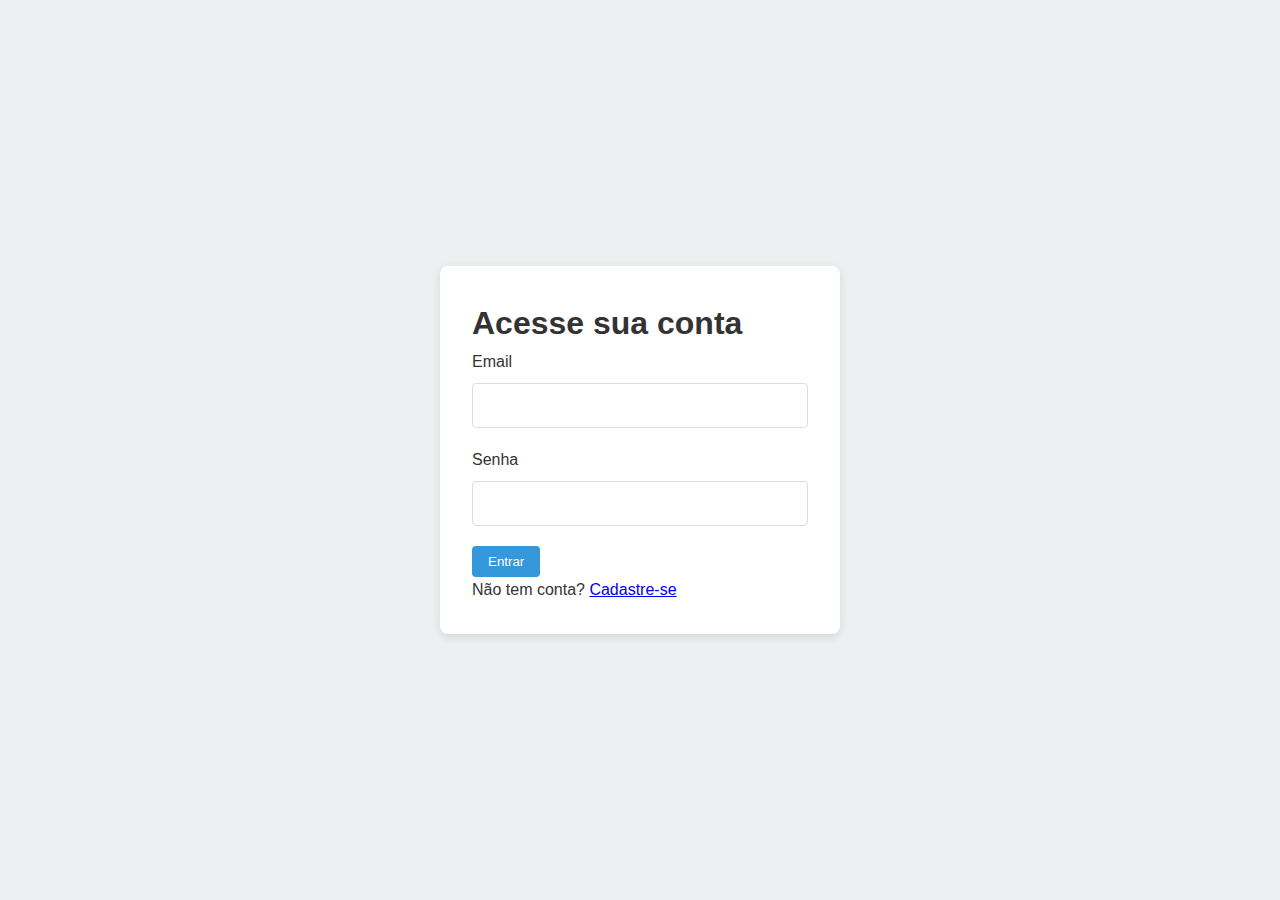
<file: admin.html>
<!DOCTYPE html>
<html lang="pt-BR">
<head>
    <meta charset="UTF-8">
    <meta name="viewport" content="width=device-width, initial-scale=1.0">
    <title>Painel Admin | Biblioteca</title>
    <link rel="stylesheet" href="https://cdnjs.cloudflare.com/ajax/libs/font-awesome/6.4.0/css/all.min.css">
    <link rel="stylesheet" href="css/styles.css">
    <link rel="stylesheet" href="css/admin.css">
</head>
<body class="admin-dashboard">
    <!-- Barra de navegação admin -->
    <nav class="admin-nav">
        <div class="admin-brand">
            <i class="fas fa-crown"></i>
            <span>Painel Admin</span>
        </div>
        <ul class="admin-menu">
            <li><a href="#" class="active" data-tab="dashboard"><i class="fas fa-tachometer-alt"></i> Dashboard</a></li>
            <li><a href="#" data-tab="livros"><i class="fas fa-book"></i> Livros</a></li>
            <li><a href="#" data-tab="usuarios"><i class="fas fa-users"></i> Usuários</a></li>
            <li><a href="#" data-tab="reservas"><i class="fas fa-calendar-check"></i> Reservas</a></li>
            <li><a href="index.html"><i class="fas fa-external-link-alt"></i> Ver Site</a></li>
        </ul>
        
        <!-- Área do usuário logado -->
        <div class="admin-user-actions">
            <span id="userGreeting"></span>
            <div id="authButtons">
                <button id="switchAccountBtn" class="btn btn-sm">
                    <i class="fas fa-sync-alt"></i> Trocar Conta
                </button>
                <button id="logoutBtn" class="btn btn-sm btn-danger">
                    <i class="fas fa-sign-out-alt"></i> Sair
                </button>
            </div>
        </div>
    </nav>

    <!-- Conteúdo principal -->
    <main class="admin-content">
        <!-- Dashboard -->
        <section id="dashboard" class="tab-content active">
            <h1><i class="fas fa-tachometer-alt"></i> Dashboard</h1>
            <div class="stats-grid">
                <!-- Estatísticas serão preenchidas via JS -->
            </div>
        </section>

        <!-- Gerenciamento de Livros -->
        <section id="livros" class="tab-content">
            <div class="section-header">
                <h1><i class="fas fa-book"></i> Gerenciar Livros</h1>
                <button id="addBookBtn" class="btn btn-primary">
                    <i class="fas fa-plus"></i> Novo Livro
                </button>
            </div>
            <div class="table-responsive">
                <table id="booksTable">
                    <!-- Tabela preenchida via JS -->
                </table>
            </div>
        </section>

        <!-- Gerenciamento de Usuários -->
        <section id="usuarios" class="tab-content">
            <div class="section-header">
                <h1><i class="fas fa-users"></i> Gerenciar Usuários</h1>
            </div>
            <div class="table-responsive">
                <table id="usersTable">
                    <!-- Tabela preenchida via JS -->
                </table>
            </div>
        </section>

        <!-- Gerenciamento de Reservas -->
        <section id="reservas" class="tab-content">
            <div class="section-header">
                <h1><i class="fas fa-calendar-check"></i> Gerenciar Reservas</h1>
            </div>
            <div class="table-responsive">
                <table id="reservationsTable">
                    <!-- Tabela preenchida via JS -->
                </table>
            </div>
        </section>
    </main>

    <!-- Modal para edição -->
    <div id="adminModal" class="modal">
        <!-- Conteúdo dinâmico será injetado via JS -->
    </div>

    <script src="js/auth.js"></script>
    <script src="js/admin.js"></script>
</body>
</html>
</file>
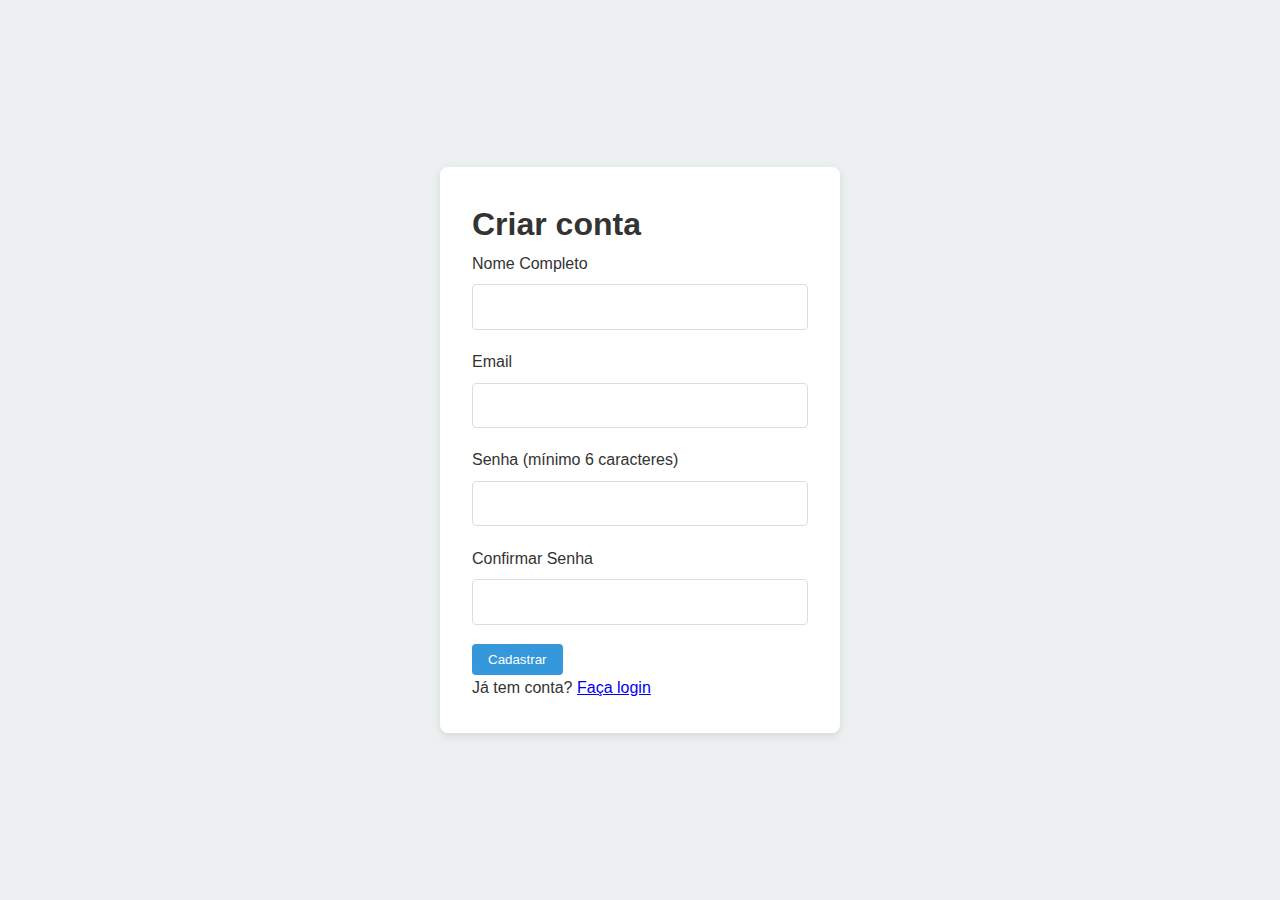
<file: cadastro.html>
<!DOCTYPE html>
<html lang="pt-BR">
<head>
    <meta charset="UTF-8">
    <meta name="viewport" content="width=device-width, initial-scale=1.0">
    <title>Cadastro - Biblioteca Online</title>
    <link rel="stylesheet" href="css/styles.css">
</head>
<body>
    <div class="auth-container">
        <div class="auth-card">
            <h1><i class="fas fa-user-plus"></i> Criar conta</h1>
            <form id="registerForm">
                <div class="form-group">
                    <label for="name">Nome Completo</label>
                    <input type="text" id="name" required>
                </div>
                <div class="form-group">
                    <label for="email">Email</label>
                    <input type="email" id="email" required>
                </div>
                <div class="form-group">
                    <label for="password">Senha (mínimo 6 caracteres)</label>
                    <input type="password" id="password" minlength="6" required>
                </div>
                <div class="form-group">
                    <label for="confirmPassword">Confirmar Senha</label>
                    <input type="password" id="confirmPassword" required>
                </div>
                <button type="submit" class="btn btn-primary">Cadastrar</button>
            </form>
            <p class="auth-footer">Já tem conta? <a href="login.html">Faça login</a></p>
        </div>
    </div>

    <script src="js/auth.js"></script>
</body>
</html>
</file>
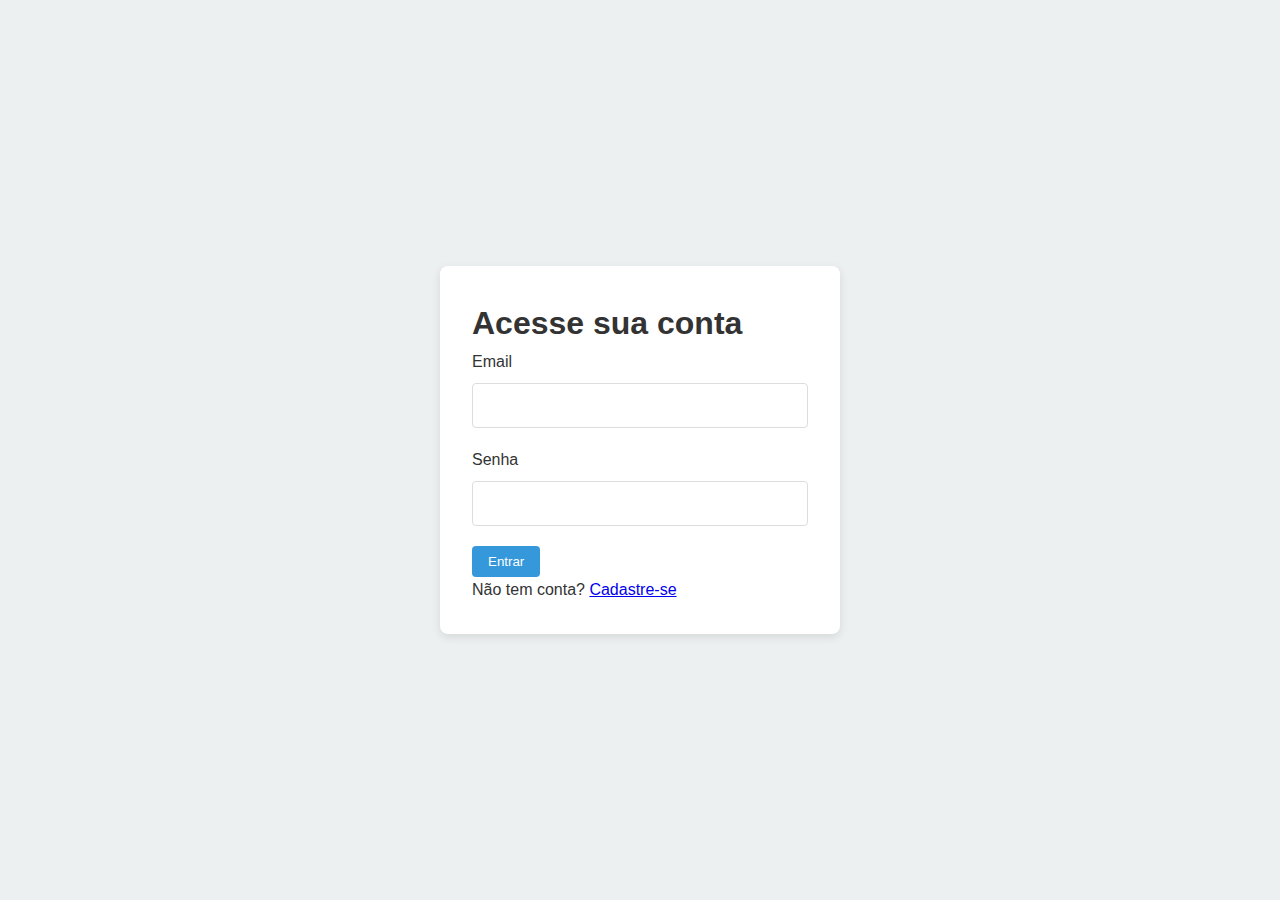
<file: login.html>
<!DOCTYPE html>
<html lang="pt-BR">
<head>
    <meta charset="UTF-8">
    <meta name="viewport" content="width=device-width, initial-scale=1.0">
    <title>Login - Biblioteca Online</title>
    <link rel="stylesheet" href="css/styles.css">
</head>
<body>
    <div class="auth-container">
        <div class="auth-card">
            <h1><i class="fas fa-book-open"></i> Acesse sua conta</h1>
            <form id="loginForm">
                <div class="form-group">
                    <label for="email">Email</label>
                    <input type="email" id="email" required>
                </div>
                <div class="form-group">
                    <label for="password">Senha</label>
                    <input type="password" id="password" required>
                </div>
                <button type="submit" class="btn btn-primary">Entrar</button>
            </form>
            <p class="auth-footer">Não tem conta? <a href="cadastro.html">Cadastre-se</a></p>
        </div>
    </div>

    <script src="js/auth.js"></script>
</body>
</html>
</file>
<file: css/styles.css>
/* Estilos globais */
:root {
    --primary-color: #2c3e50;
    --secondary-color: #3498db;
    --accent-color: #e74c3c;
    --light-color: #ecf0f1;
    --dark-color: #2c3e50;
}

* {
    margin: 0;
    padding: 0;
    box-sizing: border-box;
    font-family: 'Segoe UI', Tahoma, Geneva, Verdana, sans-serif;
}

body {
    background-color: #f5f5f5;
    color: #333;
    line-height: 1.6;
}

.container {
    width: 90%;
    max-width: 1200px;
    margin: 0 auto;
    padding: 20px;
}

/* Header */
header {
    background-color: var(--primary-color);
    color: white;
    padding: 1rem 0;
    box-shadow: 0 2px 5px rgba(0, 0, 0, 0.1);
}

.logo {
    height: 40px;
    vertical-align: middle;
    margin-right: 10px;
}

/* Botões */
.btn {
    display: inline-block;
    padding: 0.5rem 1rem;
    border-radius: 4px;
    text-decoration: none;
    font-weight: 500;
    transition: all 0.3s;
    cursor: pointer;
    border: none;
}

.btn-primary {
    background-color: var(--secondary-color);
    color: white;
}

.btn-danger {
    background-color: var(--accent-color);
    color: white;
}

/* Formulários */
.auth-container {
    display: flex;
    justify-content: center;
    align-items: center;
    min-height: 100vh;
    background-color: var(--light-color);
}

.auth-card {
    background: white;
    padding: 2rem;
    border-radius: 8px;
    box-shadow: 0 3px 10px rgba(0, 0, 0, 0.1);
    width: 100%;
    max-width: 400px;
}

.form-group {
    margin-bottom: 1.2rem;
}

.form-group label {
    display: block;
    margin-bottom: 0.5rem;
    font-weight: 500;
}

.form-group input {
    width: 100%;
    padding: 0.8rem;
    border: 1px solid #ddd;
    border-radius: 4px;
    font-size: 1rem;
}

/* Lista de livros */
.books-grid {
    display: grid;
    grid-template-columns: repeat(auto-fill, minmax(280px, 1fr));
    gap: 1.5rem;
    margin-top: 1.5rem;
}

.book-card {
    background: white;
    border-radius: 8px;
    overflow: hidden;
    box-shadow: 0 3px 10px rgba(0, 0, 0, 0.1);
    transition: transform 0.3s;
}

.book-card:hover {
    transform: translateY(-5px);
}

/* Footer */
footer {
    background-color: var(--dark-color);
    color: white;
    padding: 2rem 0;
    margin-top: 3rem;
}

.copyright {
    text-align: center;
    padding: 1rem;
    background-color: #1a252f;
    margin-top: 2rem;
}

/* Responsividade */
@media (max-width: 768px) {
    .books-grid {
        grid-template-columns: repeat(auto-fill, minmax(240px, 1fr));
    }
    
    header .container {
        flex-direction: column;
        text-align: center;
    }
}
/* Adicione ao final do arquivo styles.css */
.user-actions {
    display: flex;
    gap: 10px;
    align-items: center;
}

#userGreeting {
    font-weight: 600;
    color: var(--light-color);
    margin-right: 10px;
}

.status-active {
    color: var(--success);
    font-weight: 500;
}

.status-cancelled {
    color: var(--danger);
    opacity: 0.7;
}

/* Modal para edição */
.modal {
    display: none;
    position: fixed;
    z-index: 100;
    left: 0;
    top: 0;
    width: 100%;
    height: 100%;
    background: rgba(0,0,0,0.5);
}

.modal-content {
    background: white;
    margin: 5% auto;
    padding: 20px;
    width: 80%;
    max-width: 600px;
    border-radius: 8px;
}
</file>
<file: css/admin.css>
:root {
    --primary: #3498db;
    --primary-dark: #2980b9;
    --secondary: #2c3e50;
    --danger: #e74c3c;
    --light: #ecf0f1;
    --dark: #34495e;
    --success: #2ecc71;
}

/* Layout Admin */
.admin-dashboard {
    display: grid;
    grid-template-columns: 250px 1fr;
    min-height: 100vh;
    background: #f5f7fa;
}

.admin-nav {
    background: var(--secondary);
    color: white;
    padding: 1.5rem 0;
}

.admin-brand {
    display: flex;
    align-items: center;
    gap: 10px;
    padding: 0 1.5rem 1.5rem;
    font-size: 1.2rem;
    border-bottom: 1px solid rgba(255,255,255,0.1);
}

.admin-menu {
    list-style: none;
    padding: 1rem 0;
}

.admin-menu a {
    display: flex;
    align-items: center;
    gap: 10px;
    padding: 0.8rem 1.5rem;
    color: var(--light);
    text-decoration: none;
    transition: all 0.3s;
}

.admin-menu a:hover, 
.admin-menu a.active {
    background: rgba(255,255,255,0.1);
    border-left: 3px solid var(--primary);
}

.admin-content {
    padding: 2rem;
}

/* Tabelas */
.table-responsive {
    overflow-x: auto;
    background: white;
    border-radius: 8px;
    box-shadow: 0 2px 10px rgba(0,0,0,0.05);
    margin-top: 1rem;
}

table {
    width: 100%;
    border-collapse: collapse;
}

th, td {
    padding: 1rem;
    text-align: left;
    border-bottom: 1px solid #eee;
}

th {
    background: #f8f9fa;
    font-weight: 600;
    color: var(--dark);
}

/* Controles de ordenação */
.sort-controls {
    display: flex;
    gap: 10px;
    margin-bottom: 1rem;
}

.sort-controls select {
    padding: 8px 12px;
    border-radius: 4px;
    border: 1px solid #ddd;
    background: white;
}

/* Elementos de tabela */
.book-cover-small {
    width: 50px;
    height: auto;
    border-radius: 4px;
}

.status-badge {
    padding: 4px 8px;
    border-radius: 12px;
    font-size: 12px;
    display: inline-block;
}

.status-badge.available {
    background: #d4edda;
    color: #155724;
}

.status-badge.unavailable {
    background: #f8d7da;
    color: #721c24;
}

.role-badge {
    padding: 4px 8px;
    border-radius: 12px;
    font-size: 12px;
    display: inline-block;
}

.role-badge.admin {
    background: #d1ecf1;
    color: #0c5460;
}

.role-badge.user {
    background: #e2e3e5;
    color: #383d41;
}

/* Botões */
.btn {
    display: inline-block;
    padding: 0.5rem 1rem;
    border-radius: 4px;
    text-decoration: none;
    font-weight: 500;
    transition: all 0.3s;
    cursor: pointer;
    border: none;
    font-size: 14px;
}

.btn-sm {
    padding: 0.3rem 0.6rem;
    font-size: 12px;
}

.btn-primary {
    background-color: var(--primary);
    color: white;
}

.btn-danger {
    background-color: var(--danger);
    color: white;
}

.btn-edit {
    background-color: #ffc107;
    color: #212529;
}

.btn:hover {
    opacity: 0.9;
    transform: translateY(-1px);
}
/* Adicione no final do arquivo admin.css */
.admin-user-actions {
    padding: 1rem;
    margin-top: auto;
    border-top: 1px solid rgba(255,255,255,0.1);
}

.admin-user-actions #userGreeting {
    color: var(--light);
    display: block;
    margin-bottom: 0.5rem;
    font-size: 0.9rem;
}

.admin-user-actions #authButtons {
    display: flex;
    gap: 0.5rem;
}

.admin-user-actions .btn {
    width: 100%;
    padding: 0.4rem;
    font-size: 0.8rem;
}

.admin-user-actions .btn-sm {
    padding: 0.3rem 0.5rem;
}
</file>
